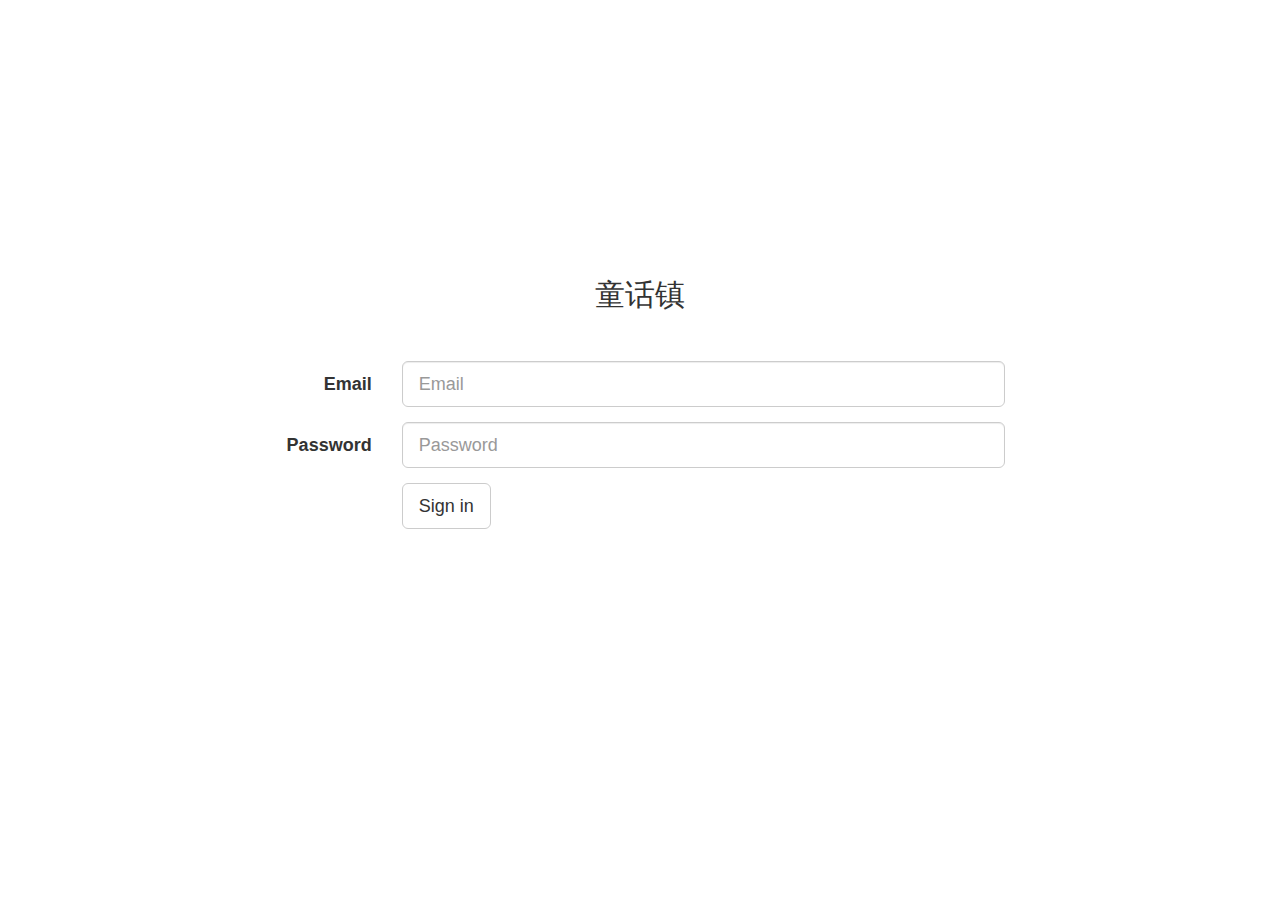
<file: index.html>
<!DOCTYPE html>
<html lang="en">
<head>
    <meta charset="UTF-8">
    <title>Welcome</title>
    <meta content="width=device-width, initial-scale=1.0, maximum-scale=1.0, user-scalable=0;" name="viewport" />
    <link rel="stylesheet" href="static/bootstrap-3.3.7-dist/css/bootstrap.min.css">
    <script src="static/http_cdn.bootcss.com_jquery_1.10.2_jquery.js"></script>
    <script src="static/bootstrap-3.3.7-dist/js/bootstrap.min.js"></script>
    <style>
        html{
            width: 100%;
            height: 100%;
        }
        body{
            width: 100%;
            height: 100%;
            padding: 0;
            margin: 0;
            background: url('https://timgsa.baidu.com/timg?image&quality=80&size=b9999_10000&sec=1527682555&di=3557ccae6d3f83bf3bfaa31aab028e29&imgtype=jpg&er=1&src=http%3A%2F%2Fwww.zcool.com.cn%2Fcommunity%2F037d2ca5a45aa4ea80121974133b866.jpg') no-repeat;
            background-size:100% 100%;
        }
        form{
            padding: 30px;
            margin-top: 20%;
            border-radius: 5px;
            background-color: rgba(255, 255, 255, 0.9);
        }
        form h2{
            margin-bottom: 50px;
        }
    </style>
</head>
<body>
<div class="container">
    <form class="form-horizontal col-md-8 col-md-offset-2" action="welcome.html">
        <h2 class="text-center">童话镇</h2>
        <div class="form-group form-group-lg">
            <label for="inputEmail3" class="col-sm-2 control-label">Email</label>
            <div class="col-sm-10">
                <input type="text" class="form-control" id="inputEmail3" placeholder="Email">
            </div>
        </div>
        <div class="form-group form-group-lg">
            <label for="inputPassword3" class="col-sm-2 control-label">Password</label>
            <div class="col-sm-10">
                <input type="password" class="form-control" id="inputPassword3" placeholder="Password">
            </div>
        </div>
        <div class="form-group form-group-lg">
            <div class="col-sm-offset-2 col-sm-10">
                <button type="submit" class="btn btn-default btn-lg">Sign in</button>
            </div>
        </div>
    </form>
</div>
</body>
</html>
</file>
